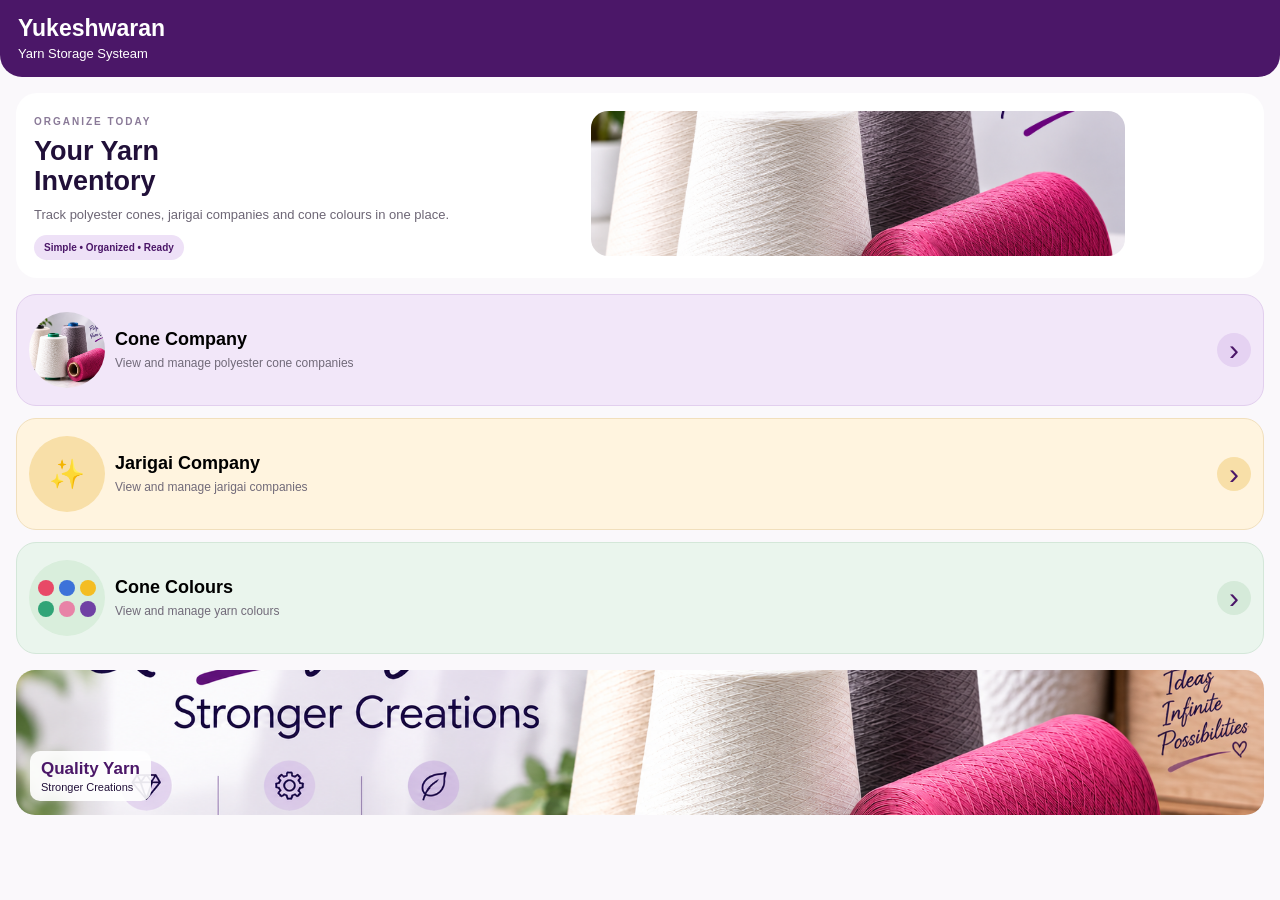
<file: index.html>
<!DOCTYPE html>
<html lang="en">
<head>
    <meta charset="UTF-8">
    <meta name="viewport" content="width=device-width, initial-scale=1.0">
    <title>Yukeshwaran Yarn Storage Systeam</title>
    <link rel="stylesheet" href="Yarn-systeam.css">
</head>
<body>

<header class="topbar">
    <div class="brand">
        <h1>Yukeshwaran</h1>
        <p>Yarn Storage Systeam</p>
    </div>
    
</header>

<main>
    <section class="hero">
        <div class="hero-content">
            <span class="small-title">ORGANIZE TODAY</span>
            <h2>Your Yarn<br>Inventory</h2>
            <p>Track polyester cones, jarigai companies and cone colours in one place.</p>
            <div class="tag">Simple • Organized • Ready</div>
        </div>

        <div class="hero-image">
            <img src="polyester-cone.png" alt="Polyester Yarn Cones">
        </div>
    </section>

    <section class="options">

        <button class="option-card cone-card" id="coneCompany">
            <div class="option-image">
                <img src="polyester-cone.png" alt="Polyester Cone">
            </div>
            <div class="option-info">
                <h3>Cone Company</h3>
                <p>View and manage polyester cone companies</p>
            </div>
            <span class="arrow">›</span>
        </button>

        <button class="option-card jarigai-card" id="jarigaiCompany">
            <div class="jarigai-icon">✨</div>
            <div class="option-info">
                <h3>Jarigai Company</h3>
                <p>View and manage jarigai companies</p>
            </div>
            <span class="arrow">›</span>
        </button>

        <button class="option-card colour-card" id="coneColours">
            <div class="colour-icon">
                <span class="red"></span><span class="blue"></span><span class="yellow"></span>
                <span class="green"></span><span class="pink"></span><span class="purple"></span>
            </div>
            <div class="option-info">
                <h3>Cone Colours</h3>
                <p>View and manage yarn colours</p>
            </div>
            <span class="arrow">›</span>
        </button>

    </section>

    <section class="bottom-yarn">
        <img src="yarn-banner.png" alt="Quality Polyester Yarn">
        <div class="bottom-text">
            <h3>Quality Yarn</h3>
            <p>Stronger Creations</p>
        </div>
    </section>
</main>



<script src="Yarn-systeam.js"></script>
</body>
</html>
</file>
<file: Yarn-systeam.css>
* {
    box-sizing: border-box;
    margin: 0;
    padding: 0;
}

body {
    font-family: Arial, Helvetica, sans-serif;
    background: #faf8fb;
    color: #211039;
}

button {
    font-family: inherit;
}

.topbar {
    background: #4b1768;
    color: white;
    padding: 16px 18px;
    display: flex;
    align-items: center;
    justify-content: space-between;
    border-radius: 0 0 22px 22px;
}

.brand h1 {
    font-size: 23px;
    line-height: 1.1;
}

.brand p {
    font-size: 13px;
    margin-top: 5px;
}

.menu-btn {
    border: 0;
    background: none;
    color: white;
    font-size: 30px;
    cursor: pointer;
}

main {
    padding: 16px;
}

.hero {
    background: white;
    border-radius: 21px;
    padding: 18px;
    display: flex;
    align-items: center;
    gap: 12px;
    margin-bottom: 16px;
}

.hero-content {
    width: 45%;
}

.small-title {
    font-size: 10px;
    letter-spacing: 2px;
    font-weight: bold;
    color: #8a7a98;
}

.hero h2 {
    font-size: 27px;
    line-height: 1.1;
    margin: 8px 0;
}

.hero p {
    font-size: 13px;
    line-height: 1.5;
    color: #6d6675;
}

.tag {
    display: inline-block;
    margin-top: 11px;
    padding: 7px 10px;
    border-radius: 20px;
    background: #eee1f7;
    color: #4b1768;
    font-size: 10px;
    font-weight: bold;
}

.hero-image {
    width: 44%;
}

.hero-image img {
    width: 100%;
    height: 145px;
    object-fit: cover;
    border-radius: 17px;
}

.options {
    display: flex;
    flex-direction: column;
    gap: 12px;
}

.option-card {
    width: 100%;
    min-height: 112px;
    border-radius: 20px;
    padding: 12px;
    display: flex;
    align-items: center;
    text-align: left;
    border: 1px solid transparent;
    cursor: pointer;
}

.cone-card {
    background: #f2e7f9;
    border-color: #e2cfee;
}

.jarigai-card {
    background: #fff4df;
    border-color: #f1dfbc;
}

.colour-card {
    background: #eaf5ed;
    border-color: #d4e7d9;
}

.option-image,
.jarigai-icon,
.colour-icon {
    width: 76px;
    height: 76px;
    border-radius: 50%;
    flex-shrink: 0;
}

.option-image {
    overflow: hidden;
}

.option-image img {
    width: 100%;
    height: 100%;
    object-fit: cover;
}

.jarigai-icon {
    background: #f8dfa8;
    display: flex;
    align-items: center;
    justify-content: center;
    font-size: 29px;
}

.colour-icon {
    background: #d9eedc;
    display: grid;
    grid-template-columns: repeat(3, 16px);
    justify-content: center;
    align-content: center;
    gap: 5px;
}

.colour-icon span {
    width: 16px;
    height: 16px;
    border-radius: 50%;
}

.red { background: #e84967; }
.blue { background: #3d72d9; }
.yellow { background: #f4bd22; }
.green { background: #31a477; }
.pink { background: #e883a7; }
.purple { background: #7041a4; }

.option-info {
    flex: 1;
    padding: 0 10px;
}

.option-info h3 {
    font-size: 18px;
    margin-bottom: 5px;
}

.option-info p {
    font-size: 12px;
    line-height: 1.4;
    color: #716a79;
}

.arrow {
    width: 34px;
    height: 34px;
    border-radius: 50%;
    display: flex;
    align-items: center;
    justify-content: center;
    font-size: 30px;
    color: #4b1768;
    flex-shrink: 0;
}

.cone-card .arrow { background: #e5d2f2; }
.jarigai-card .arrow { background: #f8dfa8; }
.colour-card .arrow { background: #d5ead9; }

.bottom-yarn {
    position: relative;
    height: 145px;
    margin-top: 16px;
    border-radius: 19px;
    overflow: hidden;
}

.bottom-yarn img {
    width: 100%;
    height: 100%;
    object-fit: cover;
}

.bottom-text {
    position: absolute;
    left: 14px;
    bottom: 14px;
    background: rgba(255,255,255,0.9);
    padding: 8px 11px;
    border-radius: 10px;
}

.bottom-text h3 {
    font-size: 17px;
    color: #4b1768;
}

.bottom-text p {
    font-size: 11px;
    margin-top: 2px;
}

.menu-panel {
    position: fixed;
    top: 0;
    right: -270px;
    width: 255px;
    height: 100vh;
    background: white;
    padding: 22px;
    box-shadow: -5px 0 20px rgba(0,0,0,0.15);
    transition: right 0.25s ease;
    z-index: 100;
}

.menu-panel.active {
    right: 0;
}

.close-btn {
    border: 0;
    background: none;
    font-size: 30px;
    color: #4b1768;
    cursor: pointer;
}

.menu-panel h2 {
    font-size: 21px;
    color: #4b1768;
    margin: 20px 0;
}

.menu-panel button:not(.close-btn) {
    width: 100%;
    padding: 13px;
    margin-bottom: 9px;
    border: 0;
    border-radius: 10px;
    background: #f4edf8;
    color: #32103f;
    text-align: left;
    font-size: 14px;
}

@media (max-width: 360px) {
    main { padding: 12px; }

    .hero { padding: 14px; }

    .hero h2 { font-size: 24px; }

    .hero-image img { height: 155px; 
                    width: 160px;}

    .option-image,
    .jarigai-icon,
    .colour-icon {
        width: 68px;
        height: 68px;
    }

    .option-info h3 { font-size: 16px; }
    .option-info p { font-size: 11px; }
}
</file>
